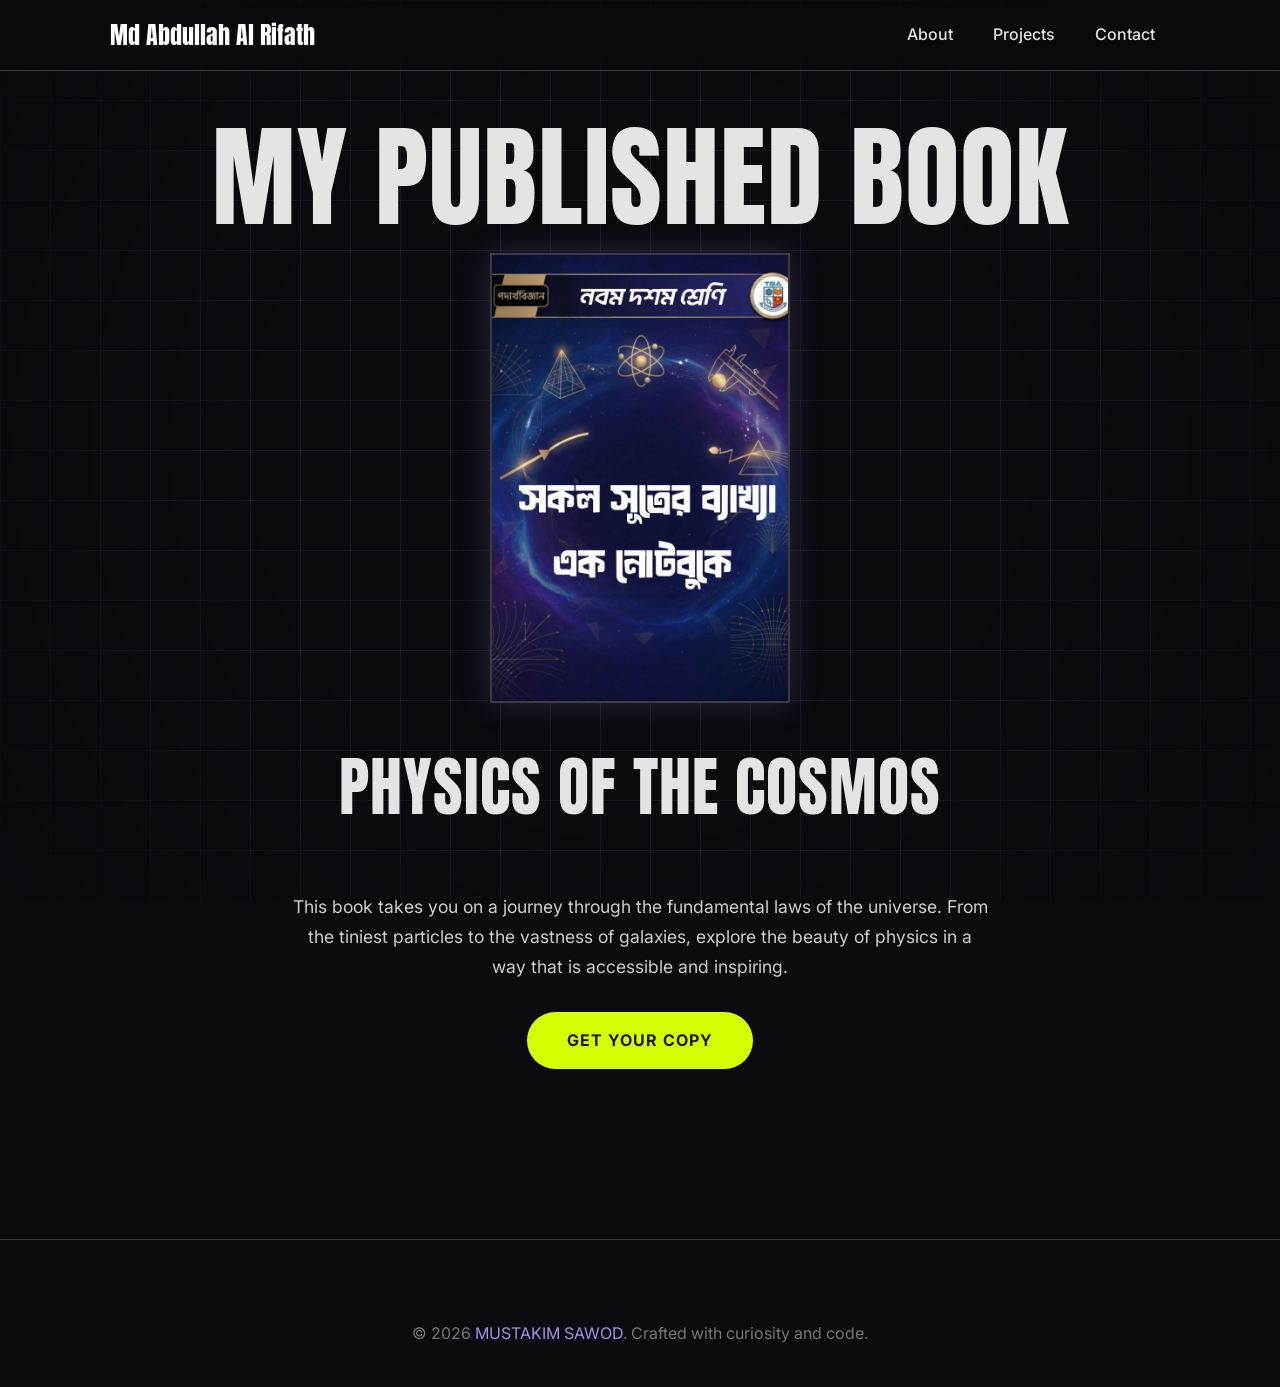
<file: book.html>
<!doctype html>
<html lang="en">
  <head>
    <meta charset="UTF-8" />
    <meta name="viewport" content="width=device-width, initial-scale=1.0" />
    <title>My Book - [Your Name]</title>
    <style>
      /* --- GOOGLE FONTS --- */
      @import url("https://fonts.googleapis.com/css2?family=Anton&family=Inter:wght@400;500;700&display=swap");

      /* --- CSS VARIABLES (THEME) --- */
      :root {
        --bg-color: #0a0a0f;
        --dark-section-bg: #101218;
        --text-color: #e4e4e7;
        --text-dark: #1a1a1a;
        --accent-color-light: #a891e2; /* Light Purple */
        --accent-color-vibrant: #d4ff00; /* Lime Green */
        --border-color: #3a3a40;

        --font-heading: "Anton", sans-serif;
        --font-body: "Inter", sans-serif;
      }

      /* --- GENERAL STYLES --- */
      * {
        margin: 0;
        padding: 0;
        box-sizing: border-box;
      }
      body {
        font-family: var(--font-body);
        background-color: var(--bg-color);
        color: var(--text-color);
        line-height: 1.7;
        overflow-x: hidden;
      }

      /* --- BLUEPRINT GRID BACKGROUND --- */
      .blueprint-grid {
        position: fixed;
        top: 0;
        left: 0;
        width: 100%;
        height: 100%;
        background-image:
          linear-gradient(rgba(168, 145, 226, 0.1) 1px, transparent 1px),
          linear-gradient(90deg, rgba(168, 145, 226, 0.1) 1px, transparent 1px);
        background-size: 50px 50px;
        z-index: -2;
        animation: pan-grid 60s linear infinite;
      }
      @keyframes pan-grid {
        0% {
          background-position: 0 0;
        }
        100% {
          background-position: 500px 500px;
        }
      }
      .vignette {
        position: fixed;
        top: 0;
        left: 0;
        width: 100%;
        height: 100%;
        background: radial-gradient(
          circle,
          transparent 50%,
          var(--bg-color) 100%
        );
        z-index: -1;
      }

      .container {
        max-width: 1100px;
        margin: 0 auto;
        padding: 0 20px;
      }
      section {
        padding: 120px 0;
      }
      h1, h2, h3 {
        font-family: var(--font-heading);
        text-transform: uppercase;
        letter-spacing: 1px;
        color: var(--text-color);
        font-weight: 400;
      }
      h1 {
        font-size: clamp(3.5rem, 10vw, 7rem);
        line-height: 1;
        margin-bottom: 20px;
      }
      h2 {
        font-size: clamp(2.5rem, 8vw, 4rem);
        margin-bottom: 50px;
      }
      a {
        color: var(--accent-color-light);
        text-decoration: none;
        transition: color 0.3s ease;
      }
      a:hover {
        color: var(--accent-color-vibrant);
      }

      /* --- NAVIGATION --- */
      nav {
        position: sticky;
        top: 0;
        left: 0;
        width: 100%;
        background-color: rgba(10, 10, 15, 0.5);
        backdrop-filter: blur(15px);
        -webkit-backdrop-filter: blur(15px);
        z-index: 1000;
        border-bottom: 1px solid var(--border-color);
      }
      .nav-container {
        display: flex;
        justify-content: space-between;
        align-items: center;
        height: 70px;
      }
      .nav-logo {
        font-family: var(--font-heading);
        font-size: 1.5rem;
        color: #fff;
      }
      .nav-links {
        display: flex;
        list-style: none;
        gap: 10px;
      }
      .nav-links a {
        font-weight: 500;
        padding: 10px 15px;
        color: var(--text-color);
      }

      /* --- BOOK SECTION --- */
      .book-container {
        display: flex;
        flex-direction: column;
        align-items: center;
        text-align: center;
        padding-top: 50px;
      }
      .book-cover {
        width: 300px;
        height: 450px;
        background-color: #2a2a30;
        border: 2px solid var(--border-color);
        display: flex;
        align-items: center;
        justify-content: center;
        margin-bottom: 30px;
        box-shadow: 0 0 30px rgba(168, 145, 226, 0.2);
        position: relative;
        overflow: hidden;
      }
      .book-cover img {
        width: 100%;
        height: 100%;
        object-fit: cover;
      }
      .book-details {
        max-width: 700px;
      }
      .book-description {
        font-size: 1.1rem;
        margin-bottom: 30px;
        opacity: 0.9;
      }
      .cta-button {
        display: inline-block;
        padding: 15px 40px;
        background-color: var(--accent-color-vibrant);
        color: var(--text-dark);
        font-weight: 700;
        text-transform: uppercase;
        letter-spacing: 1px;
        border-radius: 50px;
        transition: transform 0.3s ease, box-shadow 0.3s ease;
      }
      .cta-button:hover {
        transform: translateY(-5px);
        box-shadow: 0 10px 20px rgba(212, 255, 0, 0.3);
        color: var(--text-dark);
      }

      /* --- FOOTER --- */
      footer {
        padding: 80px 0 40px 0;
        background-color: var(--bg-color);
        border-top: 1px solid var(--border-color);
        margin-top: 50px;
        text-align: center;
      }
      .footer-copyright {
        color: #777;
      }
    </style>
  </head>
  <body>
    <div class="blueprint-grid"></div>
    <div class="vignette"></div>

    <nav>
      <div class="nav-container container">
        <a href="index.html" class="nav-logo">Md Abdullah Al Rifath</a>
        <ul class="nav-links">
          <li><a href="index.html#about">About</a></li>
          <li><a href="index.html#projects">Projects</a></li>
          <li><a href="index.html#contact">Contact</a></li>
        </ul>
      </div>
    </nav>

    <main class="container">
      <section class="book-container">
        <h1>My Published Book</h1>
        <div class="book-cover">
          <!-- Placeholder for book cover -->
          <img src="images/657235832_835356429579811_6983004663865740778_n.jpg" alt="Book Cover">
        </div>
        <div class="book-details">
          <h2>Physics of the Cosmos</h2>
          <p class="book-description">
            This book takes you on a journey through the fundamental laws of the universe. 
            From the tiniest particles to the vastness of galaxies, explore the beauty of physics 
            in a way that is accessible and inspiring.
          </p>
          <a href="https://drive.google.com/file/d/1qO77SszP35rtZXJK80xjsJ-Tl-oyTFlc/view?fbclid=IwY2xjawQ8_QNleHRuA2FlbQIxMABicmlkETFtZ3YwOTloRTFhTUE3em5qc3J0YwZhcHBfaWQQMjIyMDM5MTc4ODIwMDg5MgABHtraxNTeVlVP86sRDstXjMtj45-xInpUzsR4uXaPVfYlcz1L58oDvDo2usW8_aem_EvgCefNvQ4IsvCEIfUWzHg" class="cta-button">Get Your Copy</a>
        </div>
      </section>
    </main>

    <footer>
      <div class="container">
        <div class="footer-copyright">
          <p>
  © 2026 
  <a href="https://mustakim-sawod.netlify.app/" target="_blank">MUSTAKIM SAWOD</a>. 
  Crafted with curiosity and code.
</p>
        </div>
      </div>
    </footer>
  </body>
</html>
</file>
